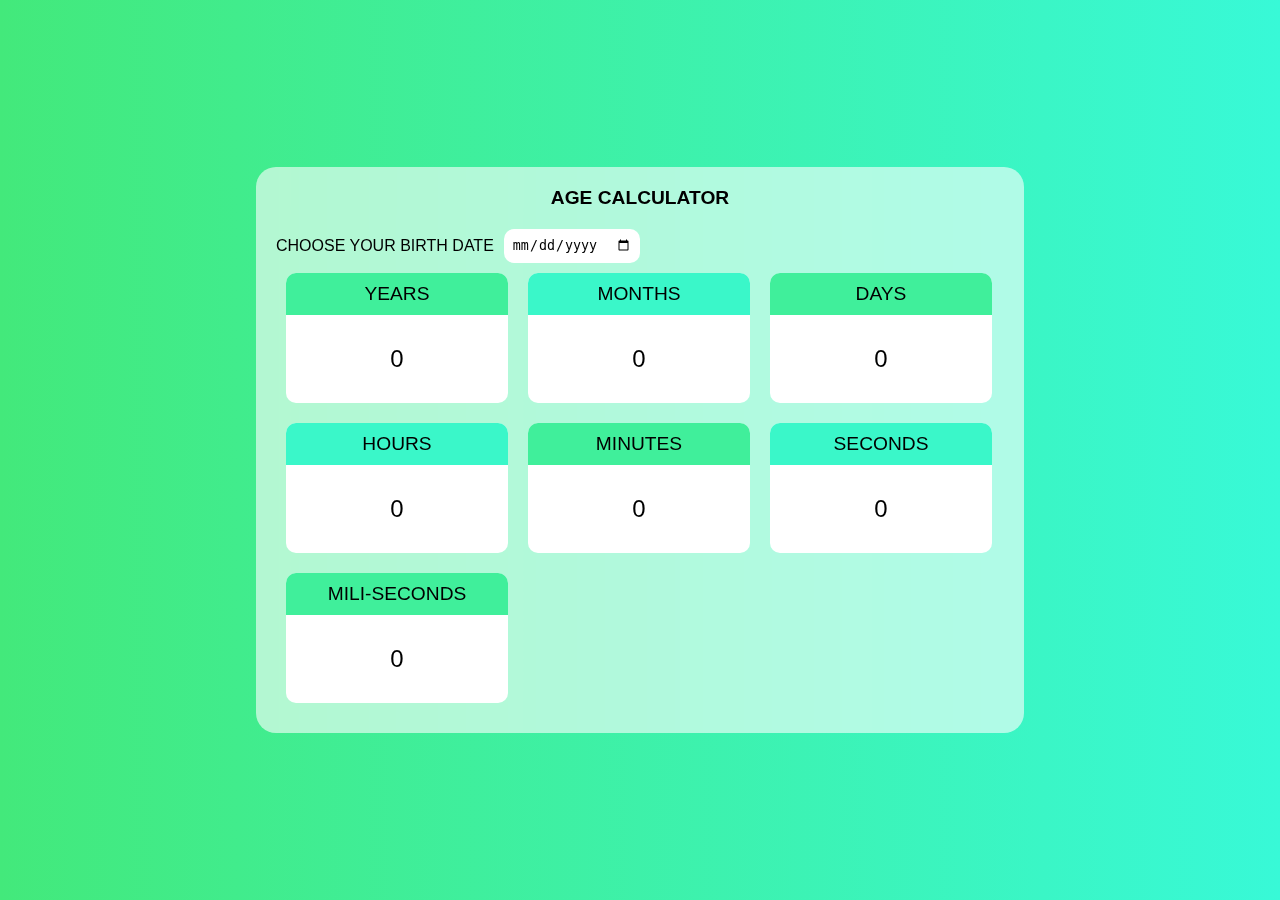
<file: index.html>
<!DOCTYPE html>
<html lang="en">
<head>
    <meta charset="UTF-8">
    <meta http-equiv="X-UA-Compatible" content="IE=edge">
    <meta name="viewport" content="width=device-width, initial-scale=1.0">
    <title>Age calculator</title>
    <link rel="Stylesheet" href="agg.css">
</head>
<body>
    <div class="box">
    <h4>age calculator</h4>
    <div class="date-picker">
        <span>choose your birth date</span>
        <input type="date" id="datePicker">
        <span id="chooseDate"></span>

    </div>
    <div class="age-calc expand">
        <div class="age-box">
        <p class ="header">years</p>
        <p class="value" id="ageyears">0</p>

    </div>
    <div class="age-box">
        <p class ="header">Months</p>
        <p class="value" id="ageMonth">0</p>
 </div>
 <div class="age-box">
    <p class ="header">Days</p>
    <p class="value" id="ageDays">0</p>
    </div>
    <div class="age-box">
        <p class ="header">hours</p>
        <p class="value" id="ageHours">0</p>
        </div>
        <div class="age-box">
            <p class ="header">Minutes</p>
            <p class="value" id="ageMinutes">0</p>
            </div>
            <div class="age-box">
                <p class ="header">seconds</p>
                <p class="value" id="ageSecond">0</p>
                </div>
                <div class="age-box">
                    <p class ="header">mili-seconds</p>
                    <p class="value" id="ageMiliseconds">0</p>
                    </div>
                
</div>
</div>
<script src ="age.js"></script>
</body>
</html>
</file>
<file: agg.css>
*before,
*:after{
    box-sizing: border-box;
}
*{
    position: relative;
    margin:0;
    padding: 0;
    box-sizing:border-box;
}
body {
    position:relative;
    width:100%;
    min-height:100vh;
    background-image:linear-gradient(to right,#43e97b 0% ,#38f9d7 100%);
    display:flex;
    align-items: center;
    justify-content:center;
    font-family:'roboto', sans-serif;

}
.box{
    position: relative;
    background:rgba(255,255,255,.6);
    width:768px;
    backdrop-filter: blur(15px);
    padding:20px;
    border-radius:20px;
    transition: width 500ms ease;
}
.box h4 {
    text-align:center;
    margin-bottom:20px;
    font-size:1.2rem;
    text-transform: uppercase;

}
.box  .date-picker{
     position:relative;
     display:flex;
     align-items:center;
}
.box .date-picker input {
    margin:0 10px;
    border:0;
    padding: .5rem;
    border-radius: 10px;
    transition:box-shadow 500ms ease;
}
.box .date-picker input:focus {
    outline: none;
    box-shadow:0 0 10px #292929;

}
.box .date-picker span{
    display:inline-block;
    text-transform: uppercase;
}
.box .date-picker span#chooseDate{
    margin-left:auto;
}
.age-calc{
    position:relative;
    display:flex;
    align-items: center;
    flex-wrap: wrap;
    margin-top: 0;
    opacity: 0;
    transition: max-height 2s, opacity 3s,margin 250ms ease;
}
.expand{
    margin-top:30;
    max-height:1000px;
    opacity: 1;

}
.age-calc .age-box{
    position:relative;
    background:#fff;
    border-radius:10px;
    margin:10px;
    width:222px;
    transition: 500ms ease;

}
.age-calc .age-box p.header{
    position: relative;
    text-align: center;
    background: #3af7c9;
    padding:10px 30px;
    border-radius:10px 10px 0 0;
    font-size:1.2rem;
    font-size: 500;
    text-transform: uppercase;
}
.age-calc .age-box:nth-child(odd) p.header{
    background: #40ef9b;
}
.age-calc .age-box .value{
    text-align:center;
    padding:30px 20px;
    font-size:1.5rem;
    transition: 500ms ease;
}
@media (max-width:768px)
{
body{

 display:block;
    margin: 2rem 0;
}
.box{
    width: 600px;
    margin:0 auto;
}
.age-calc .age-box{
    width: 150px;
    margin: 15px;
}
.age-calc .age-box p.header{
    padding:10px 20px;
    font-size:1rem;
}
.age-calc .age-box .value{
    padding: 30px 20px;
    font-size: 1rem;
   }
}
@media(max-width:600px)
{
    .box{
        width:300px;
    }
    .box .date-picker{
        display: block;
    }
    .box .date-picker input {
        margin: 10px 0;
        width: 100%;
    }
    .age-calc .age-box{
        width: 120px;
        margin:5px;
    }
    .age-calc .age-box p.header{
        padding: 10px 5px;
        font-size:.8rem;
}
.age-calc .age-box .value
{
    padding:30px 5px;
    font-size:.9rem;

}
}
</file>
